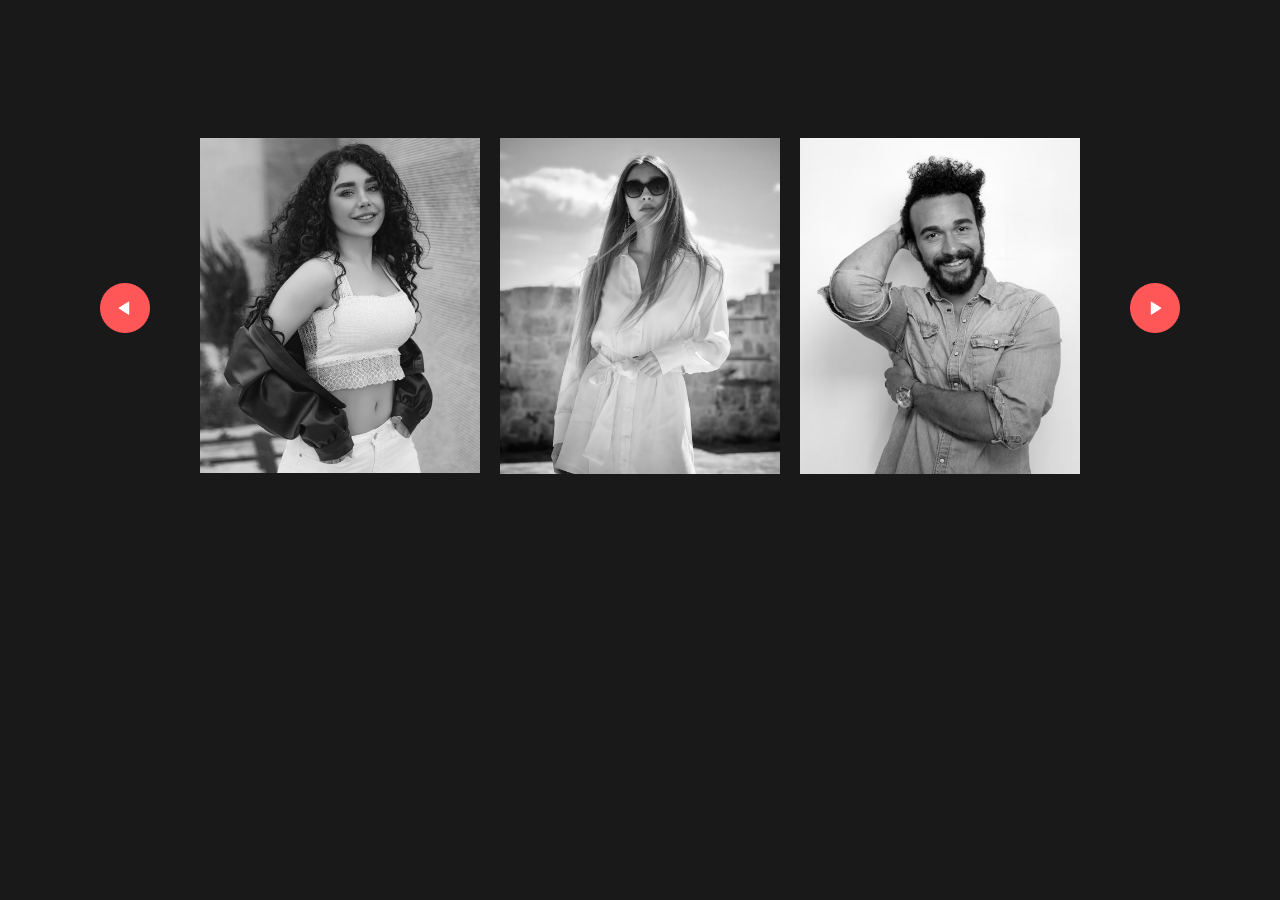
<file: 2nd-sem-web-projects@AyushVerma(17-units)/1-Horizontal-slider/index.html>
<!DOCTYPE html>
<html>
<head>
    <meta name="viewport" content="width=device-width, initial-scale=1.0">
    <title>Horizontal Scroll Image Gallery</title>
    <link rel="stylesheet" href="style.css">
</head>
<body>
    <div class="gallery-wrap">
        <img src="images/back.png" id="backBtn">
        <div class="gallery">
            <div>
                <span><img src="images/image-1.png"></span>
                <span><img src="images/image-2.png"></span>
                <span><img src="images/image-3.png"></span>
            </div>
            <div>
                <span><img src="images/image-4.png"></span>
                <span><img src="images/image-5.png"></span>
                <span><img src="images/image-6.png"></span>
            </div>
        </div>
        <img src="images/next.png" id="nextBtn">
    </div>
    
<script>

    let scrollContainer = document.querySelector(".gallery");
    let backBtn = document.getElementById("backBtn");
    let nextBtn = document.getElementById("nextBtn");

    scrollContainer.addEventListener("wheel", (evt) => {
        evt.preventDefault();
        scrollContainer.scrollLeft += evt.deltaY;
        scrollContainer.style.scrollBehavior = "auto";
    });

    nextBtn.addEventListener("click", ()=>{
        scrollContainer.style.scrollBehavior = "smooth";
        scrollContainer.scrollLeft += 900;
    });

    backBtn.addEventListener("click", ()=>{
        scrollContainer.style.scrollBehavior = "smooth";
        scrollContainer.scrollLeft -= 900;
    });

</script>         

</body>
</html>
</file>
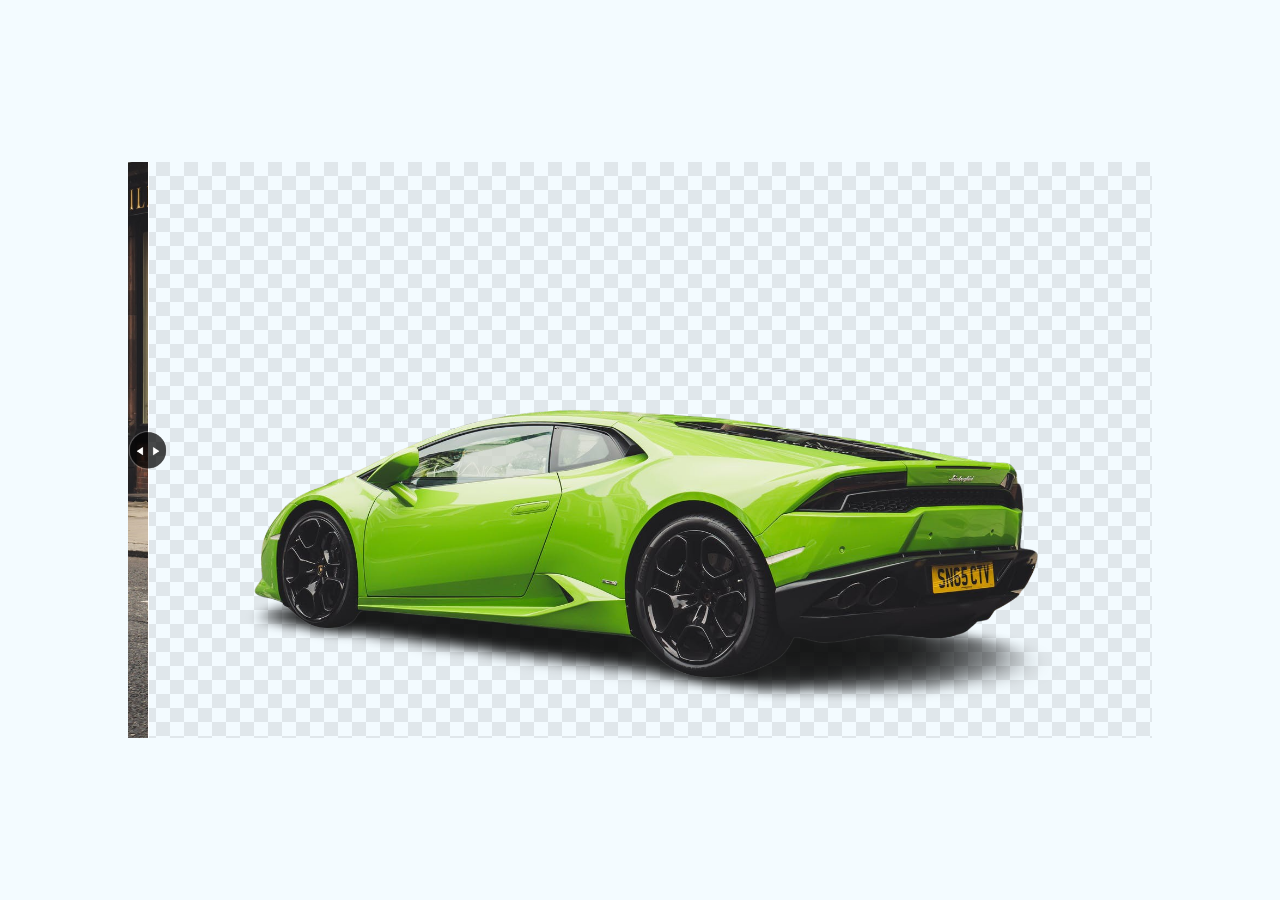
<file: 2nd-sem-web-projects@AyushVerma(17-units)/10-Transparent-Background/index.html>
<!DOCTYPE html>
<html>
<head>
    <meta name="viewport" content="width=device-width, initial-scale=1.0">
    <title>Image Transition - Ayush Verma</title>
    <link rel="stylesheet" href="style.css">
</head>
<body>
  
<div class="container">

    <div class="img-box">
        <img src="images/transparent.png" width="100%">

        <div class="img-wrap">
            <img src="images/original.jpg" id="originalImg">
        </div>

        <span id="line">
            <img src="images/arrow.png" class="arrow">
        </span>

    </div>

</div>

<script>
    var ImgBox = document.querySelector(".img-box");
    var imgWrap = document.querySelector(".img-wrap");
    var originalImg = document.getElementById("originalImg");
    var line = document.getElementById("line");

    originalImg.style.width = ImgBox.offsetWidth + "px";

    var leftSpace = ImgBox.offsetLeft;

    ImgBox.onmousemove = function(e){
        var boxWidth = (e.pageX - leftSpace) + "px";
        imgWrap.style.width = boxWidth;
        line.style.left = boxWidth;
    }

</script>
</body>
</html>
</file>
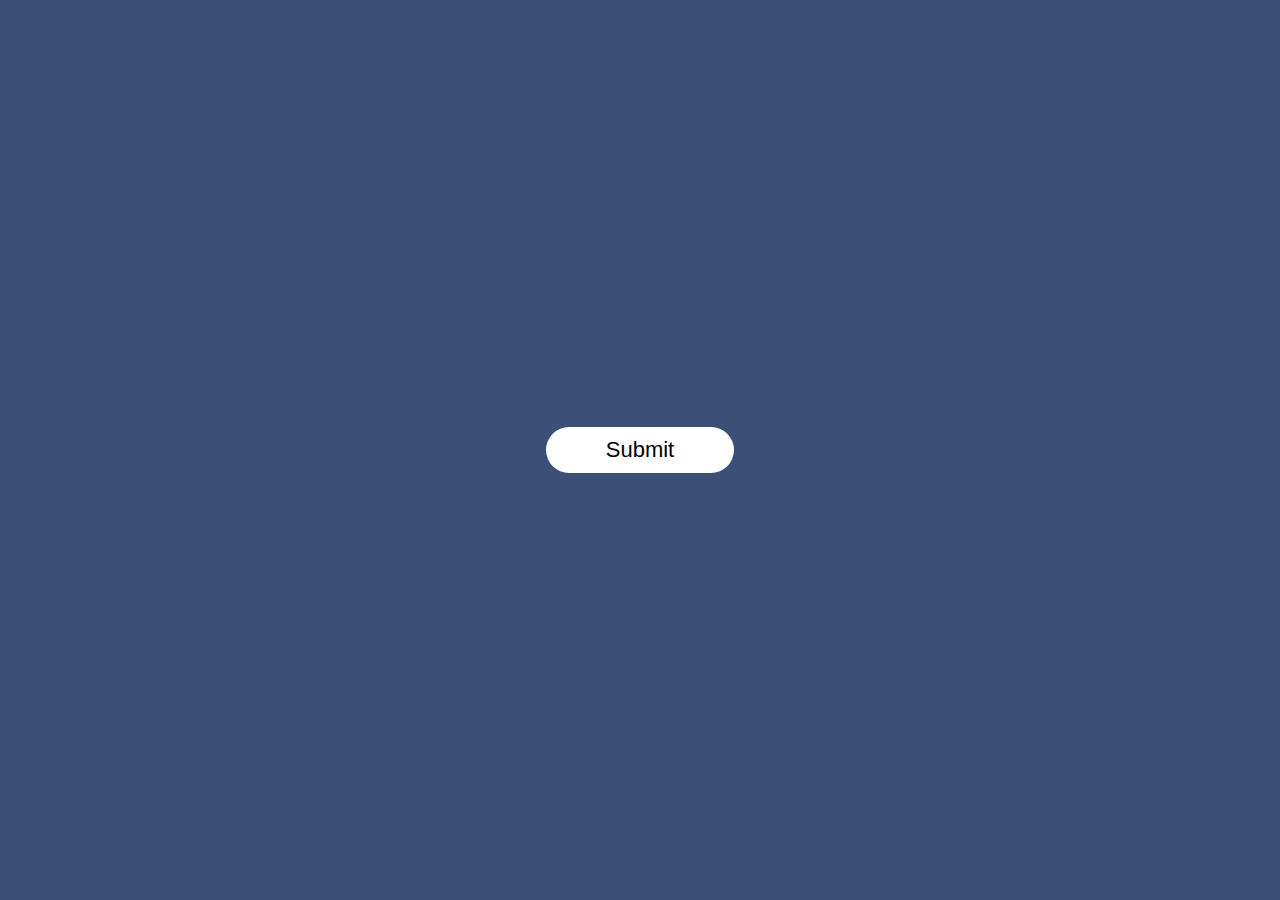
<file: 2nd-sem-web-projects@AyushVerma(17-units)/2-popup/index.html>
<!DOCTYPE html>
<html>
<head>
  <meta name="viewport" content="width=device-width, initial-scale=1.0">
  <title>Popup Design - Ayush Verma</title>
  <link rel="stylesheet" href="style.css">
</head>
<body>
  <div class="container">
    <button type="submit" class="btn" onclick="openPopup()">Submit</button>
    <div class="popup" id="popup">
      <img src="tick.png">
      <h2>Thank You!</h2>
      <p>Your details has been successfully submitted. Thanks!</p>
      <button type="button" onclick="closePopup()">OK</button>
    </div>
  </div>

<script>
let popup = document.getElementById("popup");

function openPopup(){
  popup.classList.add("open-popup");
}
function closePopup(){
  popup.classList.remove("open-popup");
}

</script>
</body>
</html>
</file>
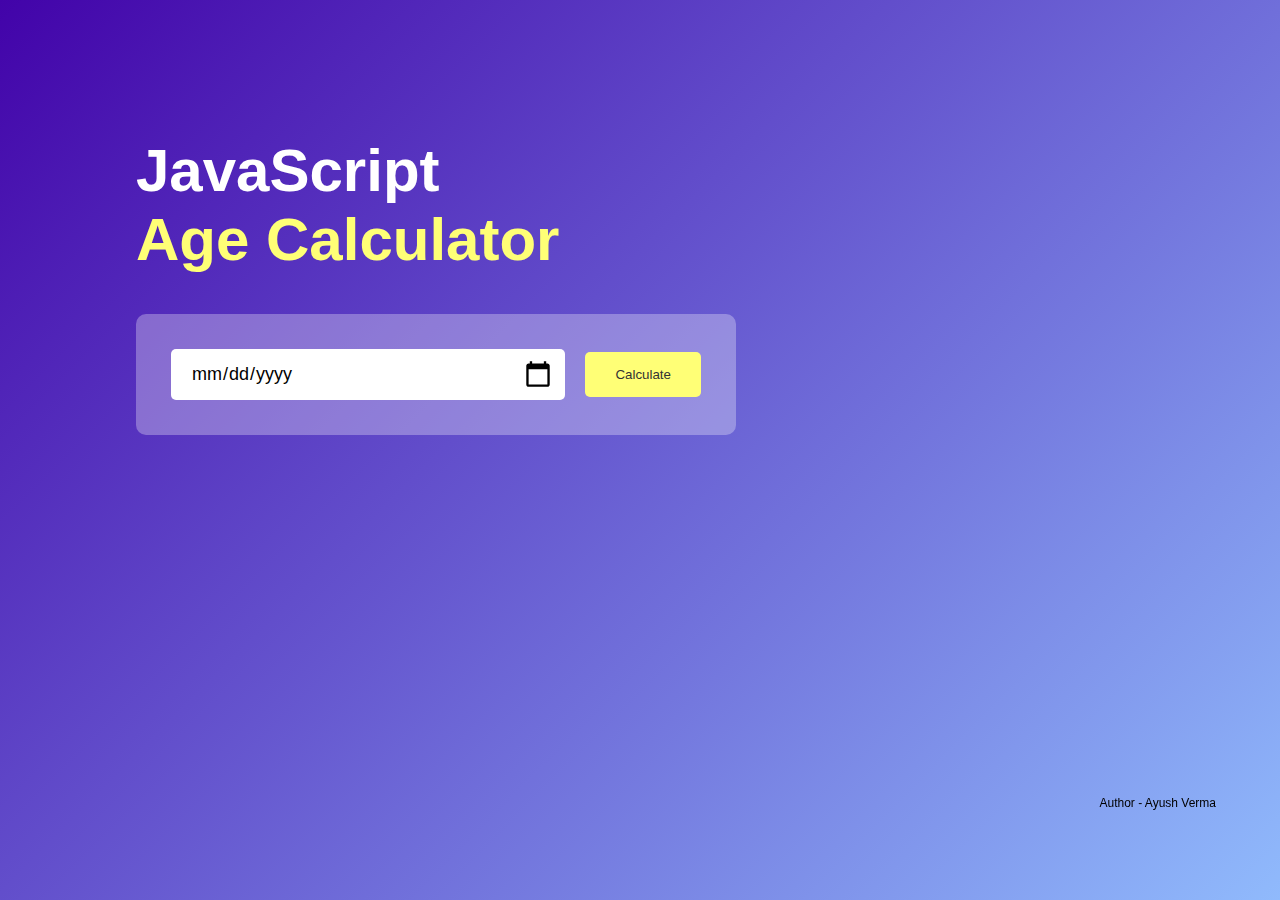
<file: 2nd-sem-web-projects@AyushVerma(17-units)/5-Age Calculator/index.html>
<!DOCTYPE html>
<html>
<head>
    <meta name="viewport" content="width=device-width, initial-scale=1.0">
    <title>Age Calculator - Ayush Verma</title>
    <link rel="stylesheet" href="style.css">
</head>
<body>
<div class="container">
    <div class="calculator">
        <h1>JavaScript<br><span>Age Calculator</span></h1>
        <div class="input-box">
            <input type="date" id="date">
            <button onclick="calculateAge()">Calculate</button>
        </div>
        <p id="result"></p>
    </div>
</div>

<script>

let userInput = document.getElementById("date");
userInput.max = new Date().toISOString().split("T")[0];
let result = document.getElementById("result");

function calculateAge(){
    let birthDate = new Date(userInput.value);

    let d1 = birthDate.getDate();
    let m1 = birthDate.getMonth() + 1;
    let y1 = birthDate.getFullYear();

    let today = new Date();

    let d2 = today.getDate();
    let m2 = today.getMonth() + 1;
    let y2 = today.getFullYear();

    let d3, m3, y3;

    y3 = y2 - y1;

    if(m2 >= m1){
        m3 = m2 - m1;
    }else{
        y3--;
        m3 = 12 + m2 - m1;
    }

    if(d2 >= d1){
        d3 = d2 - d1;
    }else{
        m3--;
        d3 = getDaysInMonth(y1, m1) + d2 - d1;
    }
    if(m3 < 0){
        m3 = 11;
        y3--;
    }
    result.innerHTML = `You are <span>${y3}</span> years, <span>${m3}</span> months and <span>${d3}</span> days old`;
}

function getDaysInMonth(year, month){
    return new Date(year, month, 0).getDate();
}


</script>
<a href="https://www.linkedin.com/in/ayush-verma-a076a7360/?utm_source=share&utm_campaign=share_via&utm_content=profile&utm_medium=android_app" class="watch-link">Author - Ayush Verma</a>
</body>
</html>
</file>
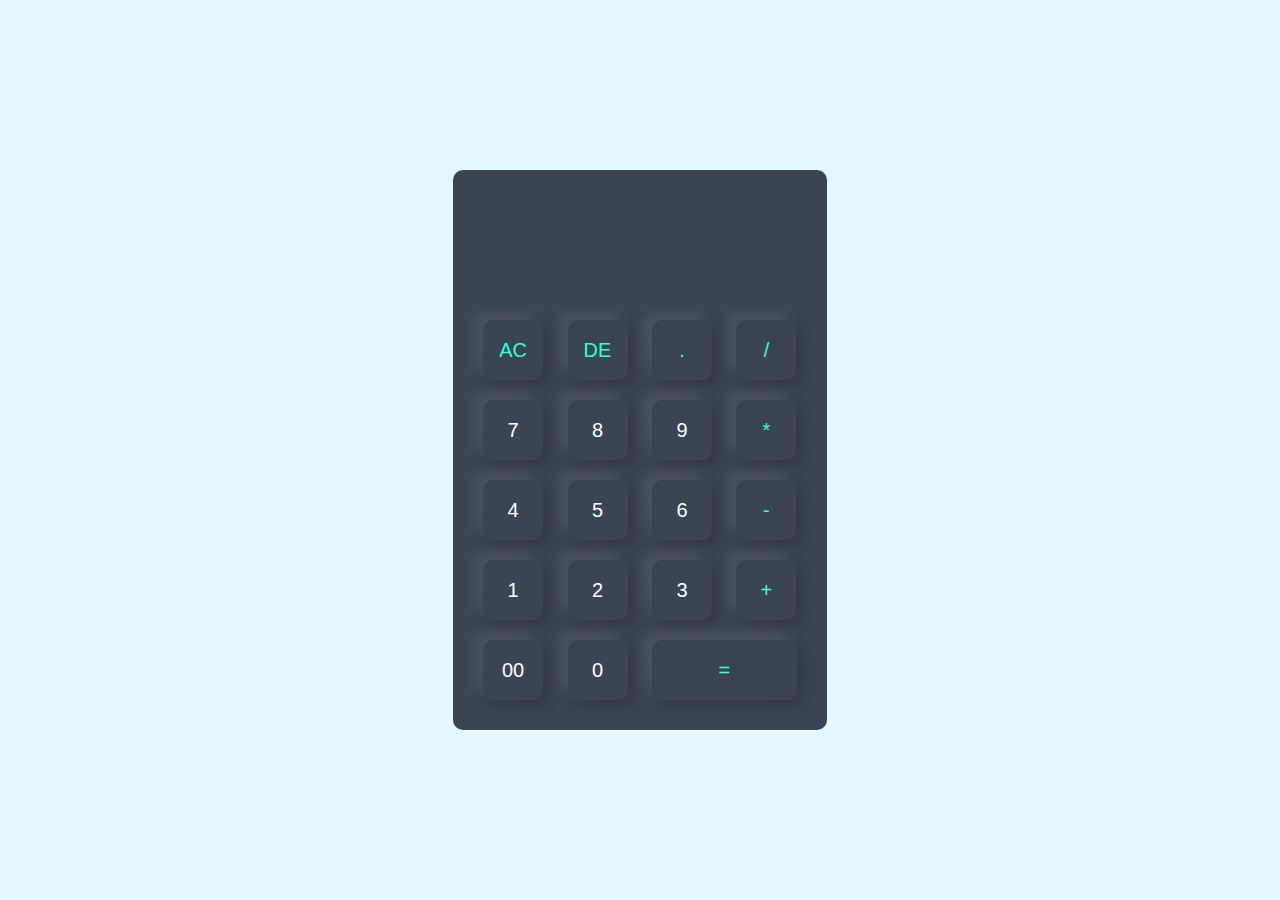
<file: 2nd-sem-web-projects@AyushVerma(17-units)/6-Calculator/index.html>
<!DOCTYPE html>
<html>
<head>
    <meta name="viewport" content="width=device-width, initial-scale=1.0">
    <title>Calculator using javascript - Ayush Verma</title>
    <link rel="stylesheet" href="style.css">
</head>
<body>

<div class="container">
  <div class="calculator">
    <form>
      <div class="display">
        <input type="text" name="display">
      </div>
      <div>
        <input type="button" value="AC" onclick="display.value = '' " class="operator">
        <input type="button" value="DE" onclick="display.value =  display.value.toString().slice(0,-1)" class="operator">
        <input type="button" value="." onclick="display.value += '.' " class="operator">
        <input type="button" value="/" onclick="display.value += '/' " class="operator">
      </div>
      <div>
        <input type="button" value="7" onclick="display.value += '7' ">
        <input type="button" value="8" onclick="display.value += '8' ">
        <input type="button" value="9" onclick="display.value += '9' ">
        <input type="button" value="*" onclick="display.value += '*' " class="operator">
      </div>
      <div>
        <input type="button" value="4" onclick="display.value += '4' ">
        <input type="button" value="5" onclick="display.value += '5' ">
        <input type="button" value="6" onclick="display.value += '6' ">
        <input type="button" value="-" onclick="display.value += '-' " class="operator">
      </div>
      <div>
        <input type="button" value="1" onclick="display.value += '1' ">
        <input type="button" value="2" onclick="display.value += '2' ">
        <input type="button" value="3" onclick="display.value += '3' ">
        <input type="button" value="+" onclick="display.value += '+' " class="operator">
      </div>
      <div>
        <input type="button" value="00" onclick="display.value += '00' ">
        <input type="button" value="0" onclick="display.value += '0' ">
        <input type="button" value="=" onclick="display.value = eval(display.value)" class="equal operator">
       
      </div>
    </form>
  </div>
</div>


</body>
</html>
</file>
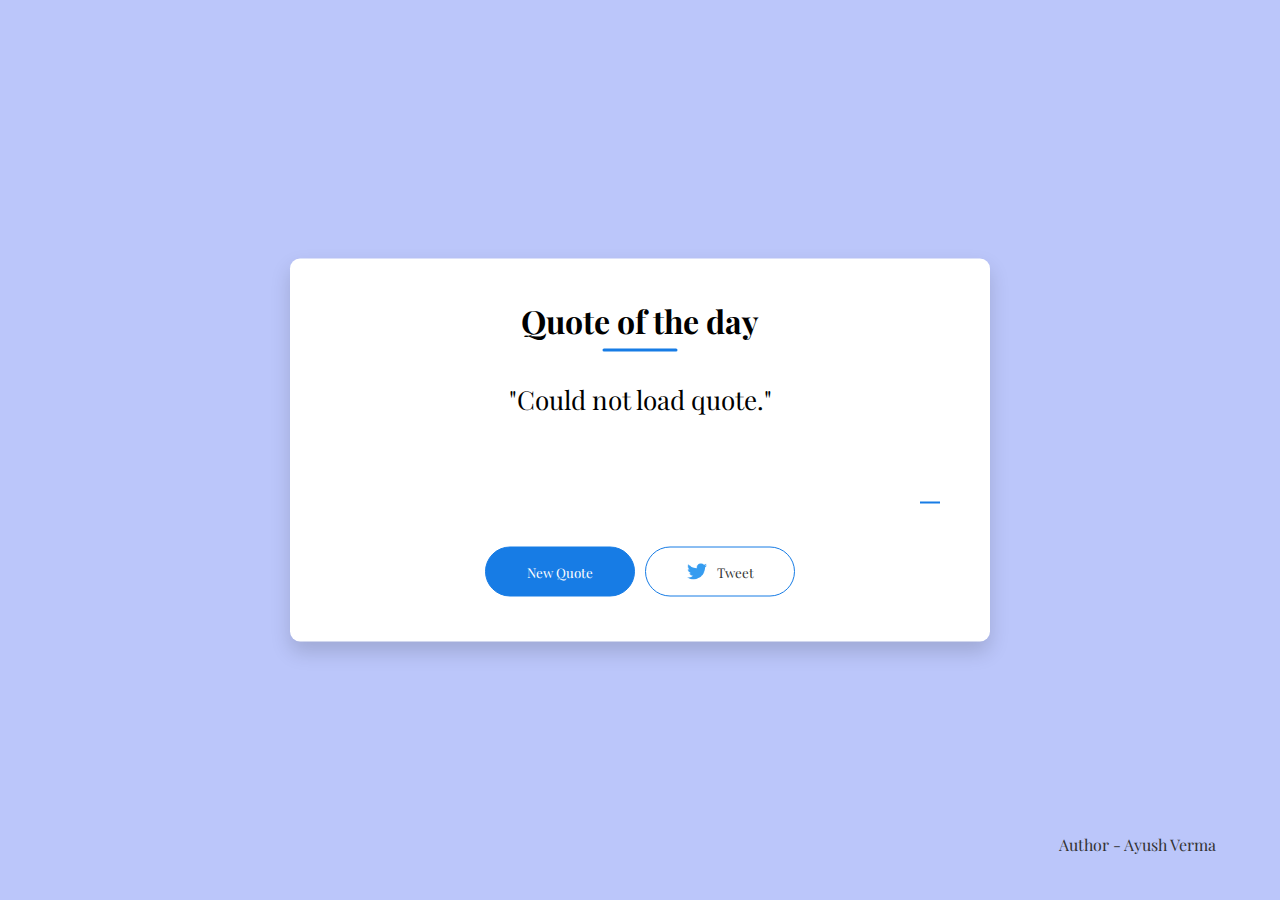
<file: 2nd-sem-web-projects@AyushVerma(17-units)/7-daily-quote/index.html>
<!DOCTYPE html>
<html>
<head>
    <meta name="viewport" content="width=device-width, initial-scale=1.0">
    <title>Quote of the day - Ayush Verma</title>
    <link rel="stylesheet" href="style.css">
</head>
<body>

 <div class="quote-box">
    <h2>Quote of the day</h2>
    <blockquote id="quote">Loading...</blockquote>
    <span id="author">Loading...</span>
    <div>
        <button onclick="getquote(api_url)">New Quote</button>
        <button onclick="tweet()"><img src="twitter.png">Tweet</button>
    </div>
 </div>

<script>
const quote = document.getElementById("quote");
const author = document.getElementById("author");

const api_url = "https://api.api-ninjas.com/v1/quotes";
const api_key = "d2cbG/NVXOVgIUz94HMy+w==ChDcaTitiw5wjGzE";

async function getquote() {
    try {
        const response = await fetch(api_url, {
            method: "GET",
            headers: {
                'X-Api-Key': api_key
            }
        });

        if (!response.ok) {
            throw new Error("Failed to fetch quote");
        }

        const data = await response.json();
        quote.innerHTML = `"${data[0].quote}"`;
        author.innerHTML = `— ${data[0].author}`;
    } catch (error) {
        quote.innerHTML = "Could not load quote.";
        author.innerHTML = "";
        console.error("Error:", error);
    }
}

getquote();

function tweet() {
    const tweetText = `${quote.innerText} ${author.innerText}`;
    const tweetUrl = `https://twitter.com/intent/tweet?text=${encodeURIComponent(tweetText)}`;
    window.open(tweetUrl, "_blank", "width=600,height=300");
}
</script>

<a href="https://www.linkedin.com/in/ayush-verma-a076a7360/?utm_source=share&utm_campaign=share_via&utm_content=profile&utm_medium=android_app" class="watch-link">Author - Ayush Verma</a>
</body>
</html>
</file>
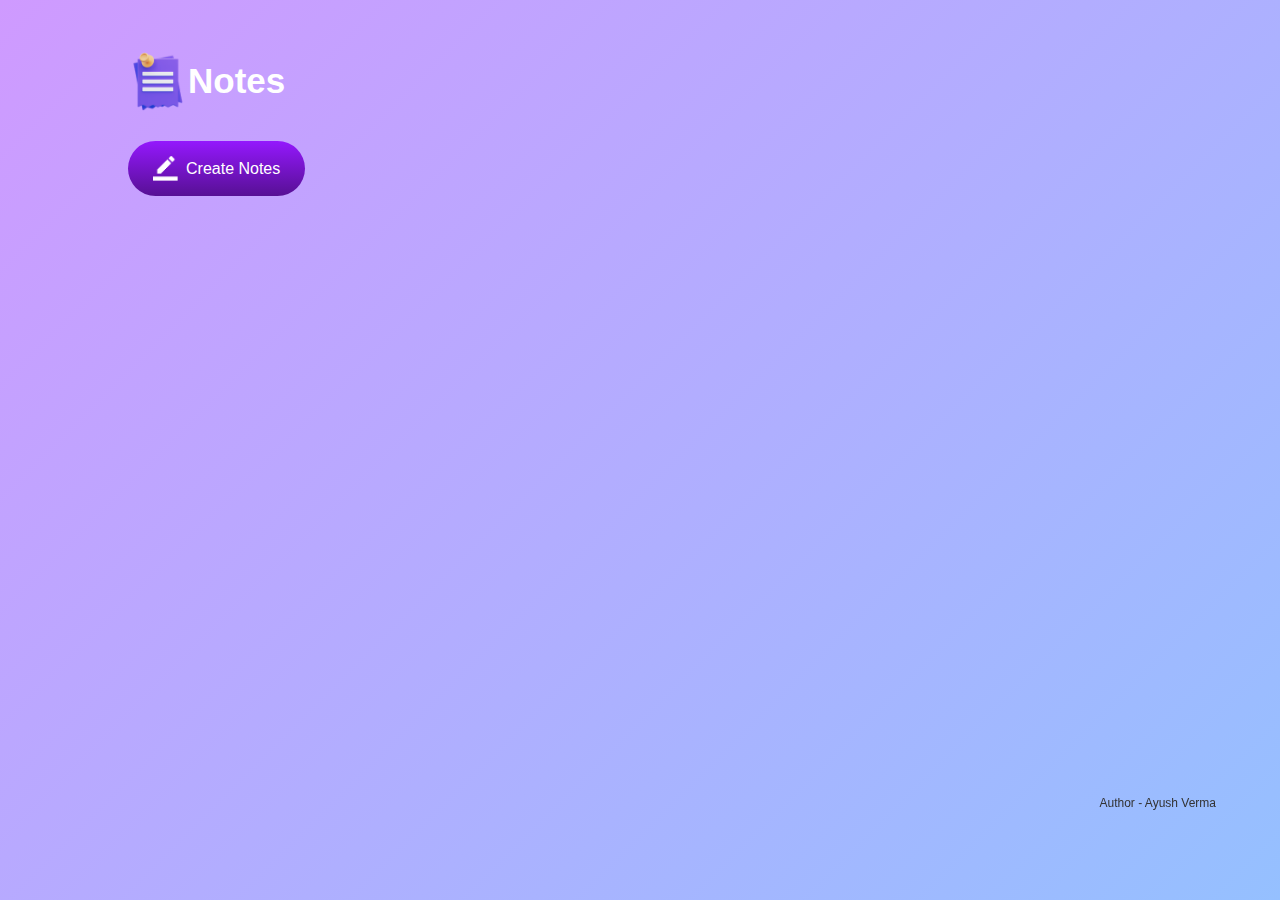
<file: 2nd-sem-web-projects@AyushVerma(17-units)/8-notes app/index.html>
<!DOCTYPE html>
<html>
<head>
    <meta name="viewport" content="width=device-width, initial-scale=1.0">
    <title>Notes App - Ayush Verma</title>
    <link rel="stylesheet" href="style.css">
</head>
<body>

<div class="container">
    <h1><img src="images/notes.png"> Notes</h1>
    <button class="btn"><img src="images/edit.png"> Create Notes</button>
    <div class="notes-container">
        <!-- <p contenteditable="true" class="input-box">
            <img src="images/delete.png">
        </p>     -->
    </div>
</div>
<a href="https://www.linkedin.com/in/ayush-verma-a076a7360?utm_source=share&utm_campaign=share_via&utm_content=profile&utm_medium=android_app" class="watch-link">Author - Ayush Verma</a>
<script src="script.js"></script>
</body>
</html>
</file>
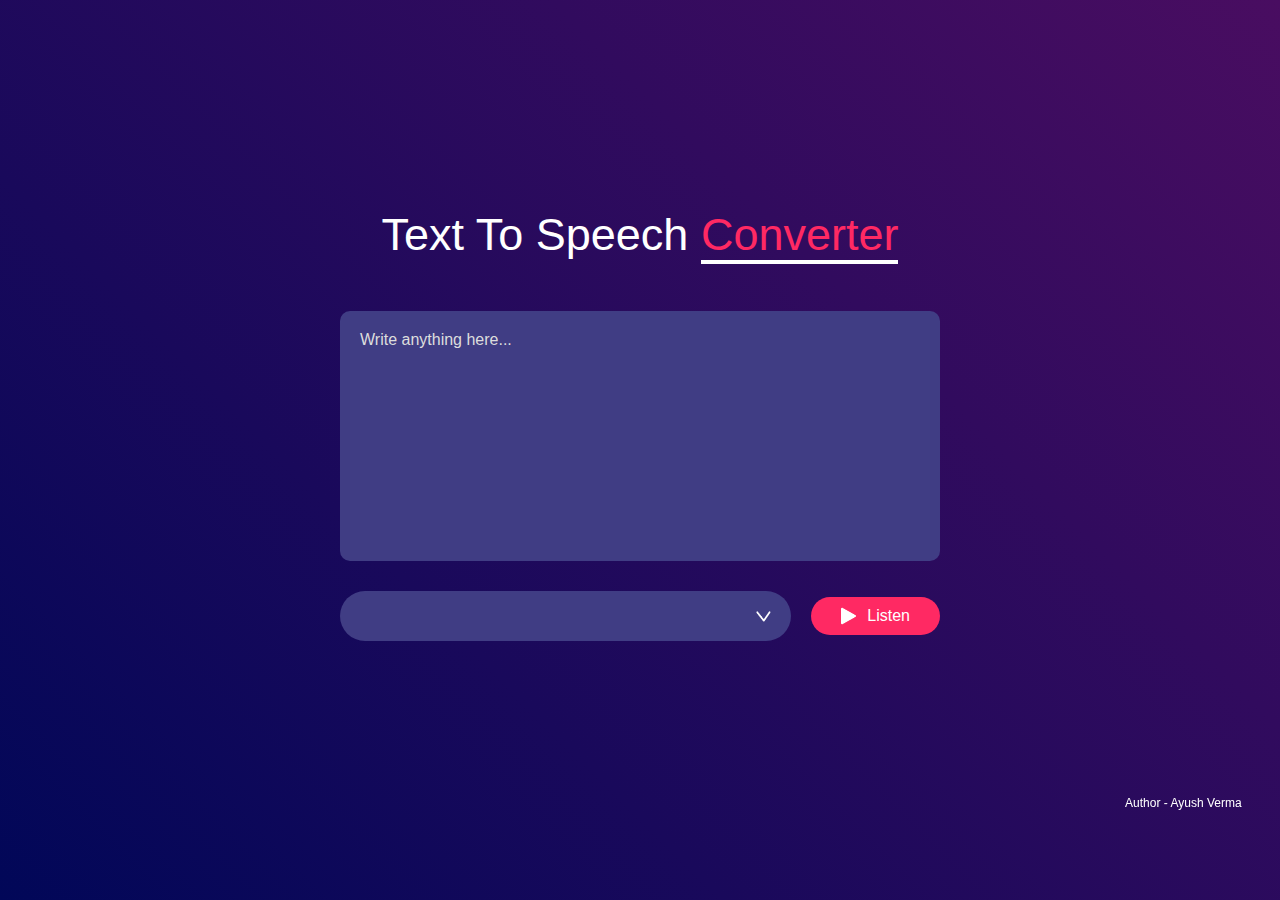
<file: 2nd-sem-web-projects@AyushVerma(17-units)/9-Text To Speech/index.html>
<!DOCTYPE html>
<html>
<head>
    <meta name="viewport" content="width=device-width, initial-scale=1.0">
    <title>Text To Speech Converter - Ayush Verma</title>
    <link rel="stylesheet" href="style.css">
</head>
<body>

<div class="hero">
    <h1>Text To Speech <span>Converter</span></h1>
    <textarea placeholder="Write anything here..." id="input-field"></textarea>
    <div class="row">
        <select></select>
        <button><img src="images/play.png">Listen</button>
    </div>
</div>
<a href="https://www.linkedin.com/in/ayush-verma-a076a7360?utm_source=share&utm_campaign=share_via&utm_content=profile&utm_medium=android_app" class="watch-link">Author - Ayush Verma</a>
<script src="script.js"></script>

</body>
</html>
</file>
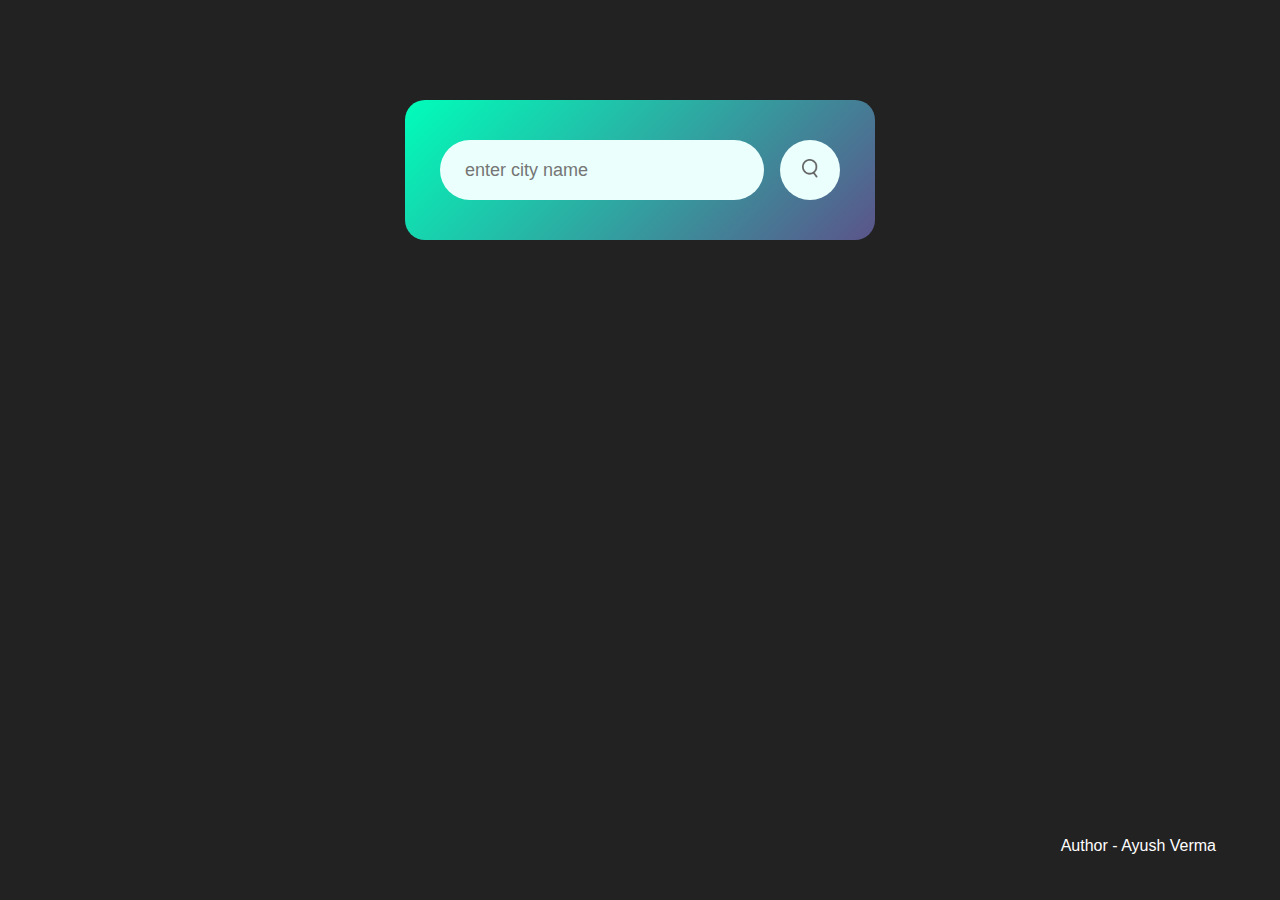
<file: 2nd-sem-web-projects@AyushVerma(17-units)/13-weather-app/weather-app/index.html>
<!DOCTYPE html>
<html>
<head>
    <meta name="viewport" content="width=device-width, initial-scale=1.0">
    <title>Weather App - Ayush Verma</title>
    <link rel="stylesheet" href="style.css">
</head>
<body>

<div class="card">
    <div class="search">
        <input type="text" placeholder="enter city name" spellcheck="false">
        <button><img src="images/search.png"></button>
    </div>
    <div class="error">
        <p>Invalid city name</p>
    </div>
    <div class="weather">
        <img src="images/rain.png" class="weather-icon">
        <h1 class="temp">22°c</h1>
        <h2 class="city">New York</h2>
        <div class="details">
            <div class="col">
                <img src="images/humidity.png">
                <div>
                    <p class="humidity">50%</p>
                    <p>Humidity</p>
                </div>
            </div>
            <div class="col">
                <img src="images/wind.png">
                <div>
                    <p class="wind">15 km/h</p>
                    <p>Wind Speed</p>
                </div>
            </div>
        </div>
    </div>
</div>
<a href="https://www.linkedin.com/in/ayush-verma-a076a7360?utm_source=share&utm_campaign=share_via&utm_content=profile&utm_medium=android_app" class="watch-link">Author - Ayush Verma</a>
<script>

const apiKey = "863242cfb2b1d357e6093d9a4df19a4b";
const apiUrl = "https://api.openweathermap.org/data/2.5/weather?units=metric&q=";

const searchBox = document.querySelector(".search input");
const searchBtn = document.querySelector(".search button");
const weatherIcon = document.querySelector(".weather-icon");

async function checkWeather(city){
    const response = await fetch(apiUrl + city + `&appid=${apiKey}`);

    if(response.status == 404){
        document.querySelector(".error").style.display = "block";
        document.querySelector(".weather").style.display = "none";
    }else{
        var data = await response.json();

document.querySelector(".city").innerHTML = data.name;
document.querySelector(".temp").innerHTML = Math.round(data.main.temp) + "°c";
document.querySelector(".humidity").innerHTML = data.main.humidity + "%";
document.querySelector(".wind").innerHTML = data.wind.speed + " km/h";

if(data.weather[0].main == "Clouds"){
    weatherIcon.src = "images/clouds.png";
}
else if(data.weather[0].main == "Clear"){
    weatherIcon.src = "images/clear.png";
}
else if(data.weather[0].main == "Rain"){
    weatherIcon.src = "images/rain.png";
}
else if(data.weather[0].main == "Drizzle"){
    weatherIcon.src = "images/drizzle.png";
}
else if(data.weather[0].main == "Mist"){
    weatherIcon.src = "images/mist.png";
}

document.querySelector(".weather").style.display = "block";
document.querySelector(".error").style.display = "none";
    }

    

}


searchBtn.addEventListener("click", ()=>{
    checkWeather(searchBox.value);
})


</script>


</body>
</html>
</file>
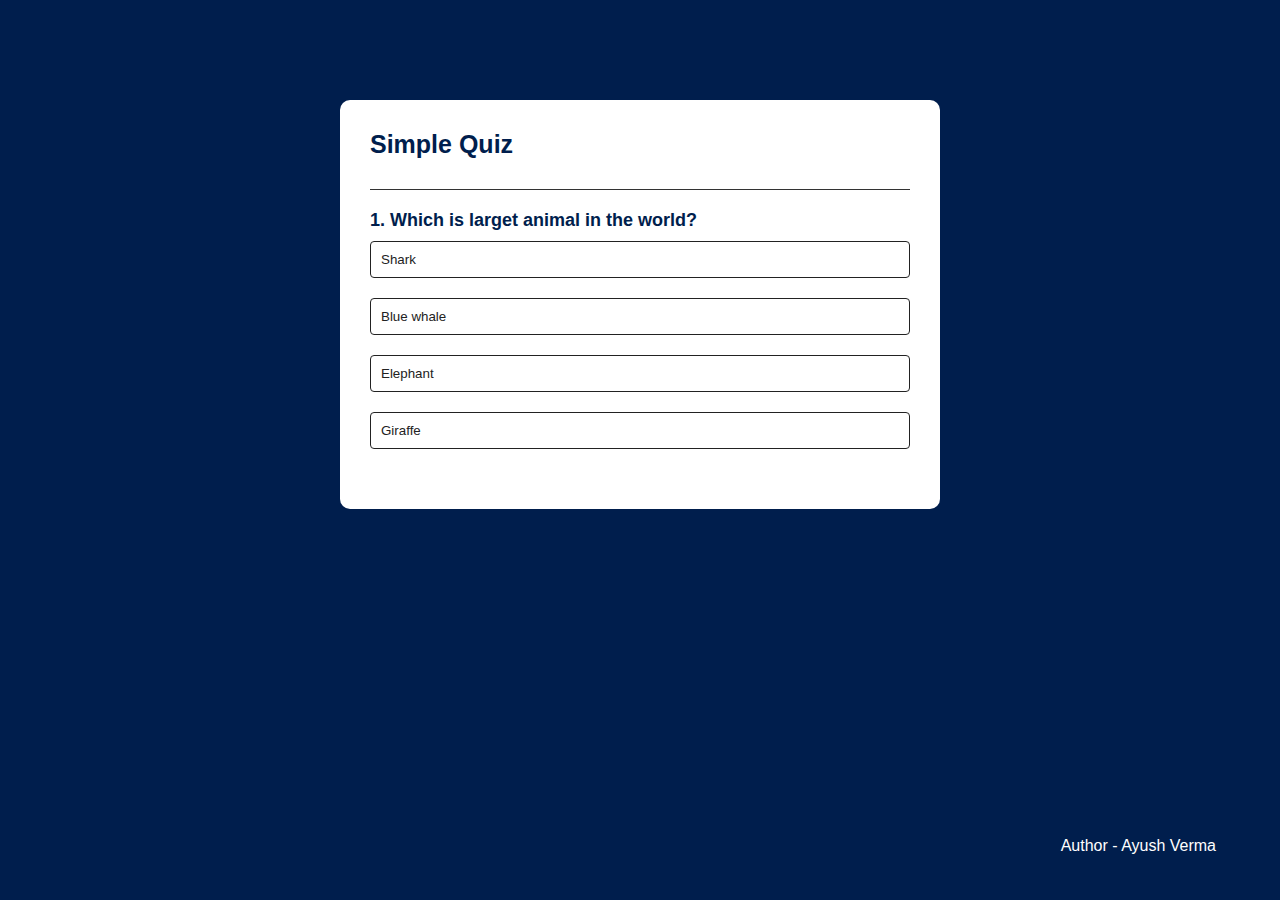
<file: 2nd-sem-web-projects@AyushVerma(17-units)/14-Quiz App/Quiz App/index.html>
<!DOCTYPE html>
<html>
<head>
  <title>Quiz App - Easy Tutorials</title>
  <link rel="stylesheet" href="style.css">
</head>
<body>
<div class="app">
  <h1>Simple Quiz</h1>
  <div class="quiz">
    <h2 id="question">Question goes here</h2>
    <div id="answer-buttons">
      <button class="btn">Answer 1</button>
      <button class="btn">Answer 2</button>
      <button class="btn">Answer 3</button>
      <button class="btn">Answer 4</button>
    </div>
    <button id="next-btn">Next</button>
  </div>
</div>
<a href="https://www.linkedin.com/in/ayush-verma-a076a7360?utm_source=share&utm_campaign=share_via&utm_content=profile&utm_medium=android_app" class="watch-link">Author - Ayush Verma</a>
<script src="script.js"></script>
</body>
</html>
</file>
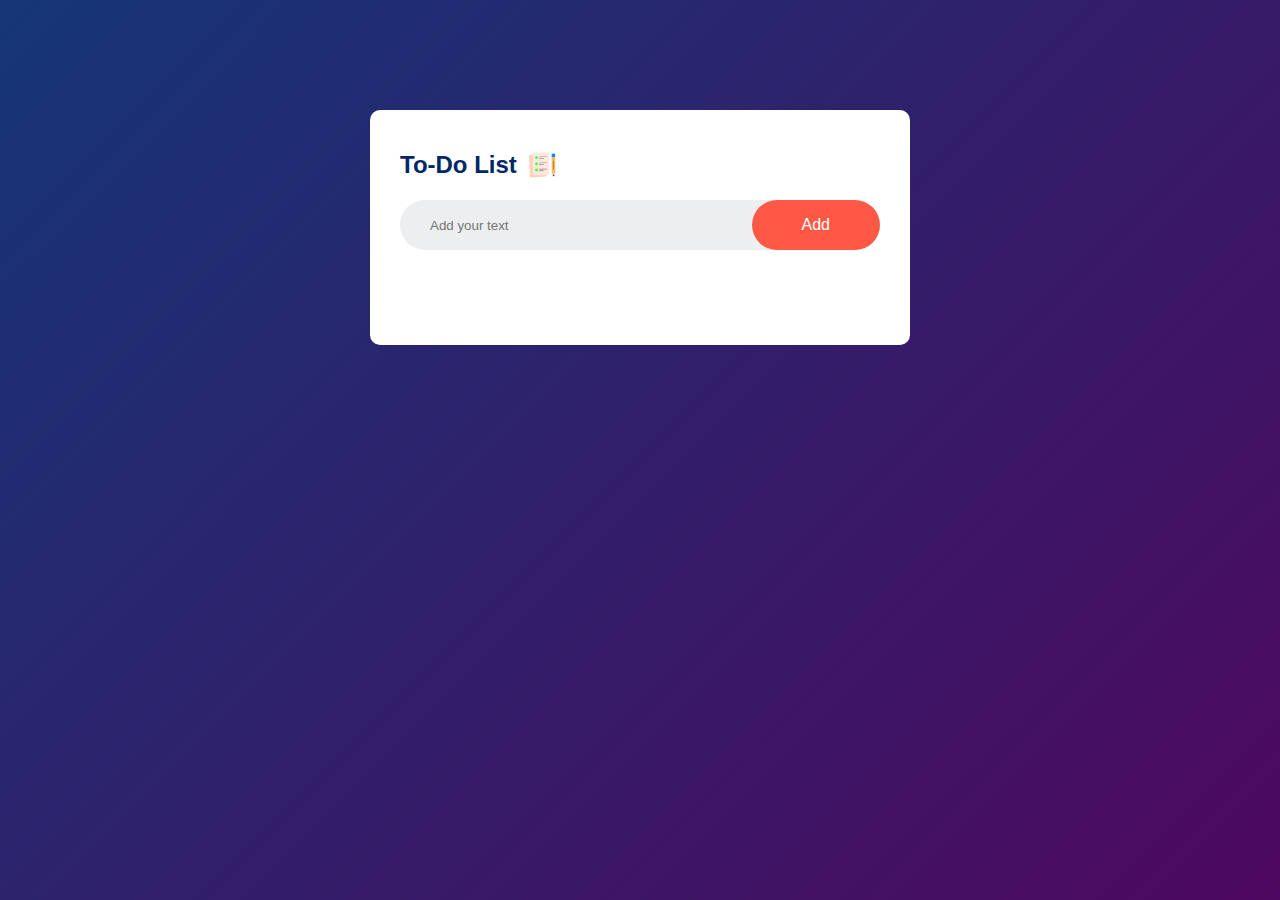
<file: 2nd-sem-web-projects@AyushVerma(17-units)/15-To-Do List/To-Do List/index.html>
<!DOCTYPE html>
<html>
<head>
    <meta name="viewport" content="width=device-width, initial-scale=1">
    <title>To-Do List App - Ayush Verma</title>
    <link rel="stylesheet" href="style.css">
</head>
<body>
<div class="container">
    <div class="todo-app">
        <h2>To-Do List <img src="images/icon.png"></h2>
        <div class="row">
            <input type="text" id="input-box" placeholder="Add your text">
            <button onclick="addTask()">Add</button>
        </div>
        <ul id="list-container">
            <!-- <li class="checked">Task 1</li>
            <li>Task 2</li>
            <li>Task 3</li> -->
        </ul>
    </div>
</div>
<script src="script.js"></script>
</body>
</html>
</file>
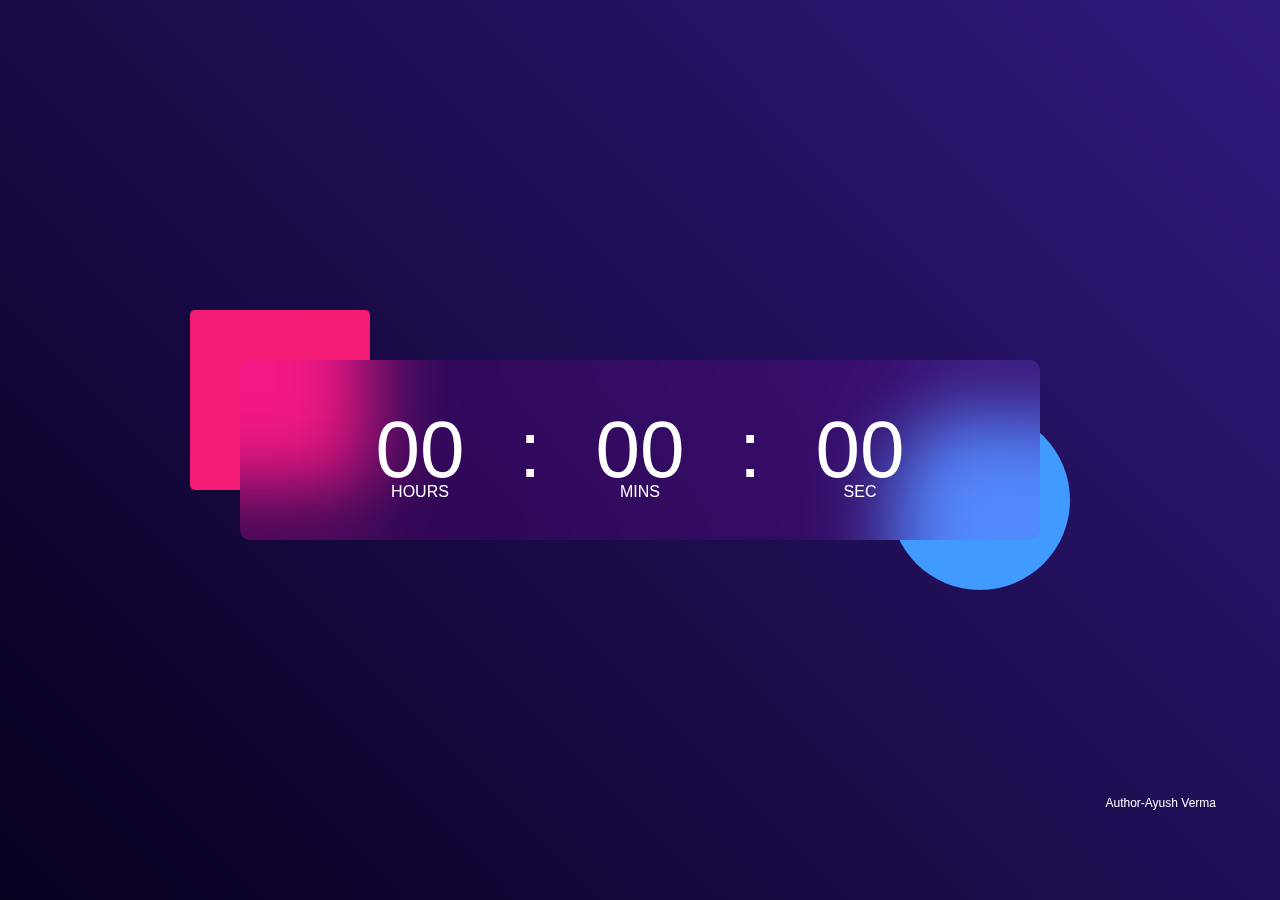
<file: 2nd-sem-web-projects@AyushVerma(17-units)/16-DigitalClock/DigitalClock/index.html>
<!DOCTYPE html>
<html>
<head>
    <meta name="viewport" content="width=device-width, initial-scale=1.0">
    <title>Digital Clock Using JavaScript - Ayush Verma</title>
    <link rel="stylesheet" href="style.css">
</head>
<body>
<div class="hero">
    <div class="container">
        <div class="clock">
            <span id="hrs">00</span>
            <span>:</span>
            <span id="min">00</span>
            <span>:</span>
            <span id="sec">00</span>
        </div>
    </div>
</div>
    
<script>

let hrs = document.getElementById("hrs");
let min = document.getElementById("min");
let sec = document.getElementById("sec");

setInterval(()=>{
    let currentTime = new Date();

    hrs.innerHTML = (currentTime.getHours()<10?"0":"") + currentTime.getHours();
    min.innerHTML = (currentTime.getMinutes()<10?"0":"") + currentTime.getMinutes();
    sec.innerHTML = (currentTime.getSeconds()<10?"0":"") + currentTime.getSeconds();
},1000)



</script>
<a href="https://www.linkedin.com/in/ayush-verma-a076a7360?utm_source=share&utm_campaign=share_via&utm_content=profile&utm_medium=android_app" class="watch-link">Author-Ayush Verma</a>
</body>
</html>
</file>
<file: 2nd-sem-web-projects@AyushVerma(17-units)/1-Horizontal-slider/style.css>
*{
    margin: 0;
    padding: 0;
    font-family: 'Poppins', sans-serif;
    box-sizing: border-box;
}
body{
    background: #191919;
}
.gallery{
    width: 900px;
    display: flex;
    overflow-x: scroll;
}
.gallery div{
    width: 100%;
    display: grid;
    grid-template-columns: auto auto auto;
    grid-gap: 20px;
    padding: 10px;
    flex: none;
}
.gallery div img{
    width: 100%;
    filter: grayscale(100%);
    transition: transform 0.5s;
}
.gallery::-webkit-scrollbar{
    display: none;
}
.gallery-wrap{
    display: flex;
    align-items: center;
    justify-content: center;
    margin: 10% auto;
}
#backBtn, #nextBtn{
    width: 50px;
    cursor: pointer;
    margin: 40px;
}
.gallery div img:hover{
    filter: grayscale(0);
    cursor: pointer;
    transform: scale(1.1);
}
</file>
<file: 2nd-sem-web-projects@AyushVerma(17-units)/10-Transparent-Background/style.css>
*{
    margin: 0;
    padding: 0%;
}
.container{
    width: 100%;
    height: 100vh;
    display: flex;
    align-items: center;
    justify-content: center;
    background: #f3fbff;
}
.img-box{
    width: 80%;
    margin: auto;
    line-height: 0;
    background-image: url(images/background.png);
    overflow: hidden;
    position: relative;
}
.img-wrap{
    width: 20px;
    position: absolute;
    left: 0;
    top: 0;
    overflow: hidden;
}
span{
    width: 1px;
    height: 100%;
    cursor: ew-resize;
    background: #fff;
    position: absolute;
    left: 20px;
    top: 0;
}
.arrow{
    width: 40px;
    position: absolute;
    top: 50%;
    margin-left: -20px;
    margin-top: -20px;
}
</file>
<file: 2nd-sem-web-projects@AyushVerma(17-units)/2-popup/style.css>
*{
    margin: 0;
    padding: 0;
    box-sizing: border-box;
    font-family: 'Poppins', sans-serif;
}
.container{
    width: 100%;
    height: 100vh;
    background: #3c5077;
    display: flex;
    align-items: center;
    justify-content: center;
}
.btn{
    padding: 10px 60px;
    background: #fff;
    border: 0;
    outline: none;
    cursor: pointer;
    font-size: 22px;
    font-weight: 500;
    border-radius: 30px;
}
.popup{
    width: 400px;
    background: #fff;
    border-radius: 6px;
    position: absolute;
    top: 0;
    left: 50%;
    transform: translate(-50%,-50%) scale(0.1);
    text-align: center;
    padding: 0 30px 30px;
    color: #333;
    visibility: hidden;
    transition: transform 0.4s, top 0.4s;
}
.open-popup{
    visibility: visible;
    top: 50%;
    transform: translate(-50%,-50%) scale(1);
}


.popup img{
    width: 100px;
    margin-top: -50px;
    border-radius: 50%;
    box-shadow: 0 2px 5px rgba(0, 0, 0, 0.2);
}
.popup h2{
    font-size: 38px;
    font-weight: 500;
    margin: 30px 0 10px; 
}
.popup button{
    width: 100%;
    margin-top: 50px;
    padding: 10px 0;
    background: #6fd649;
    color: #fff;
    border: 0;
    outline: none;
    font-size: 18px;
    border-radius: 4px;
    cursor: pointer;
    box-shadow: 0 5px 5px rgba(0, 0, 0, 0.2);
}
</file>
<file: 2nd-sem-web-projects@AyushVerma(17-units)/5-Age Calculator/style.css>
*{
    margin: 0;
    padding: 0;
    font-family: 'Poppins', sans-serif;
    box-sizing: border-box;
}
.container{
    width: 100%;
    min-height: 100vh;
    background: linear-gradient(135deg, #4203a9, #90bafc);
    color: #fff;
    padding: 10px;
}
.calculator{
    width: 100%;
    max-width: 600px;
    margin-left: 10%;
    margin-top: 10%;
}
.calculator h1{
    font-size: 60px;
}
.calculator h1 span{
    color: #ffff76;
}
.input-box{
    margin: 40px 0;
    padding: 35px;
    border-radius: 10px;
    background: rgba(255,255,255,0.3);
    display: flex;
    align-items: center;
}
.input-box input{
    flex: 1;
    margin-right: 20px;
    padding: 14px 20px;
    border: 0;
    outline: 0;
    font-size: 18px;
    border-radius: 5px;
    position: relative;
}
.input-box button{
    background: #ffff76;
    border: 0;
    outline: 0;
    padding: 15px 30px;
    border-radius: 5px;
    font-weight: 500;
    color: #333;
    cursor: pointer;
}
.input-box input::-webkit-calendar-picker-indicator{
    top: 0;
    left: 0;
    right: 0;
    bottom: 0;
    width: auto;
    height: auto;
    position: absolute;
    background-position: calc(100% - 10px);
    background-size: 30px;
    cursor: pointer;
}
#result{
    font-size: 20px;
}
#result span{
    color: #ffff76;
}
.watch-link{
    position: fixed;
    bottom: 10%;
    right: 5%;
    font-size: 12px;
    text-decoration: none;
    color: #000;
}
</file>
<file: 2nd-sem-web-projects@AyushVerma(17-units)/6-Calculator/style.css>
*{
    margin: 0;
    padding: 0;
    font-family: 'Poppins', sans-serif;
    box-sizing: border-box;
}


.container{
    width: 100%;
    height: 100vh;
    background: #e3f9ff;
    display: flex;
    align-items: center;
    justify-content: center;
}
.calculator{
    background: #3a4452;
    padding: 20px;
    border-radius: 10px;
}
.calculator form input{
    border: 0;
    outline: 0;
    width: 60px;
    height: 60px;
    border-radius: 10px;
    box-shadow: -8px -8px 15px rgba(255, 255, 255, 0.1),5px 5px 15px rgba(0, 0, 0, 0.2);
    background: transparent;
    font-size: 20px;
    color: #fff;
    cursor: pointer;
    margin: 10px;
}

form .display{
    display: flex;
    justify-content: flex-end;
    margin: 20px 0;
}
form .display input{
    text-align: right;
    flex: 1;
    font-size: 45px;
    box-shadow: none;
}
form input.equal{
    width: 145px;
}



form input.operator{
    color: #33ffd8;
}
</file>
<file: 2nd-sem-web-projects@AyushVerma(17-units)/7-daily-quote/style.css>
@import url('https://fonts.googleapis.com/css2?family=Playfair+Display:ital,wght@0,500;0,600;0,700;1,400&display=swap');

*{
    margin: 0;
    padding: 0;
    box-sizing: border-box;
    font-family: 'Playfair Display', serif;
}
body{
    background: #bbc6fa;
}
.quote-box{
    background: #fff;
    width: 700px;
    position: absolute;
    top: 50%;
    left: 50%;
    transform: translate(-50%,-50%);
    padding: 40px;
    border-radius: 10px;
    text-align: center;
    box-shadow: 0 10px 20px 0px rgba(0, 0, 0, 0.15);
}
.quote-box h2{
    font-size: 32px;
    margin-bottom: 40px;
    position: relative;
}
.quote-box h2::after{
    content: '';
    width: 75px;
    height: 3px;
    border-radius: 3px;
    background: rgb(23, 124, 229);
    position: absolute;
    bottom: -10px;
    left: 50%;
    transform: translateX(-50%);
}
.quote-box blockquote{
    font-size: 26px;
    min-height: 110px;
}
.quote-box blockquote::before, .quote-box blockquote::after{
    content: '"';
}
.quote-box span{
    display: block;
    margin-top: 10px;
    float: right;
    position: relative;
}
.quote-box span::before{
    content: '';
    width: 20px;
    height: 2px;
    background: rgb(23, 124, 229);
    position: absolute;
    top: 50%;
    left: -30px;
}
.quote-box div{
    width: 100%;
    margin-top: 50px;
    display: flex;
    justify-content: center;
}
.quote-box button{
    background: rgb(23, 124, 229);
    color: #fff;
    border-radius: 25px;
    border: 1px solid rgb(23, 124, 229);
    width: 150px;
    height: 50px;
    display: flex;
    align-items: center;
    justify-content: center;
    margin: 5px;
    cursor: pointer;
}
.quote-box button img{
    width: 20px;
    margin-right: 10px;
}
.quote-box button:nth-child(2){
    background: transparent;
    color: #333;
}

 .watch-link{
   position: absolute;
   bottom: 5%;
   right: 5%;
   color: #333;
   text-decoration: none;
 }
</file>
<file: 2nd-sem-web-projects@AyushVerma(17-units)/8-notes app/style.css>
*{
    margin: 0;
    padding: 0;
    font-family: 'Poppins', sans-serif;
    box-sizing: border-box;
}
.container{
    width: 100%;
    min-height: 100vh;
    background: linear-gradient(135deg, #cf9aff, #95c0ff);
    color: #fff;
    padding-top: 4%;
    padding-left: 10%;
}
.container h1{
    display: flex;
    align-items: center;
    font-size: 35px;
    font-weight: 600;
}
.container h1 img{
    width: 60px;
}
.container button img{
    width: 25px;
    margin-right: 8px;
}
.container button{
    display: flex;
    align-items: center;
    background: linear-gradient(#9418fd, #571094);
    color: #fff;
    font-size: 16px;
    outline: 0;
    border: 0;
    border-radius: 40px;
    padding: 15px 25px;
    margin: 30px 0 20px;
    cursor: pointer;
}
.input-box{
    position: relative;
    width: 100%;
    max-width: 500px;
    min-height: 150px;
    background: #fff;
    color: #333;
    padding: 20px;
    margin: 20px 0;
    outline: none;
    border-radius: 5px;
}
.input-box img{
    width: 25px;
    position: absolute;
    bottom: 15px;
    right: 15px;
    cursor: pointer;
}
.watch-link{
    position: fixed;
    bottom: 10%;
    right: 5%;
    font-size: 12px;
    text-decoration: none;
    color: #333;
}
</file>
<file: 2nd-sem-web-projects@AyushVerma(17-units)/9-Text To Speech/style.css>
*{
    margin: 0;
    padding: 0;
    font-family: 'Poppins', sans-serif;
    box-sizing: border-box;
}
.hero{
    width: 100%;
    min-height: 100vh;
    background: linear-gradient(45deg, #010758, #490d61);
    color: #fff;
    display: flex;
    align-items: center;
    justify-content: center;
    flex-direction: column;
}

.hero h1{
    font-size: 45px;
    font-weight: 500;
    margin-bottom: 50px;
    margin-top: -50px;
}
.hero h1 span{
    color: #ff2963;
    border-bottom: 4px solid #fff;
}
textarea{
    width: 600px;
    height: 250px;
    background: #403d84;
    color: #fff;
    font-size: 15px;
    border: 0;
    outline: 0;
    padding: 20px;
    border-radius: 10px;
    resize: none;
    margin-bottom: 30px;
}
textarea::placeholder{
    font-size: 16px;
    color: #ddd;
}
.row{
    width: 600px;
    display: flex;
    align-items: center;
    gap: 20px;
}
button{
    background: #ff2963;
    color: #fff;
    font-size: 16px;
    padding: 10px 30px;
    border-radius: 35px;
    border: 0;
    outline: 0;
    cursor: pointer;
    display: flex;
    align-items: center;
}
button img{
    width: 16px;
    margin-right: 10px;
}
select {
    flex: 1;
    color: #fff;
    background: #403d84;
    height: 50px;
    padding: 0px 20px;
    outline: 0;
    border: 0;
    border-radius: 35px;
    appearance: none;
    background-image: url(images/dropdown.png);
    background-repeat: no-repeat;
    background-size: 15px;
    background-position-x: calc(100% - 20px);
    background-position-y: 20px;
  }
.watch-link{
    position: fixed;
    bottom: 10%;
    right: 3%;
    font-size: 12px;
    text-decoration: none;
    color: #fff;
}
</file>
<file: 2nd-sem-web-projects@AyushVerma(17-units)/13-weather-app/weather-app/style.css>
*{
    margin: 0;
    padding: 0;
    font-family: 'Poppins', sans-serif;
    box-sizing: border-box;
}
body{
    background: #222;
}
.card{
    width: 90%;
    max-width: 470px;
    background: linear-gradient(135deg, #00feba, #5b548a);
    color: #fff;
    margin: 100px auto 0;
    border-radius: 20px;
    padding: 40px 35px;
    text-align: center;
}
.search{
    width: 100%;
    display: flex;
    align-items: center;
    justify-content: space-between;
}
.search input{
    border: 0;
    outline: 0;
    background: #ebfffc;
    color: #555;
    padding: 10px 25px;
    height: 60px;
    border-radius: 30px;
    flex: 1;
    margin-right: 16px;
    font-size: 18px;
}
.search button{
    border: 0;
    outline: 0;
    background: #ebfffc;
    border-radius: 50%;
    width: 60px;
    height: 60px;
    cursor: pointer;
}
.search button img{
    width: 16px;
}
.weather-icon{
    width: 170px;
    margin-top: 30px;
}
.weather h1{
    font-size: 80px;
    font-weight: 500;
}
.weather h2{
    font-size: 45px;
    font-weight: 400;
    margin-top: -10px;
}
.details{
    display: flex;
    align-items: center;
    justify-content: space-between;
    padding: 0 20px;
    margin-top: 50px;
}
.col{
    display: flex;
    align-items: flex-start;
    text-align: left;
}
.col img{
    width: 40px;
    margin-right: 10px;
}
.humidity, .wind{
    font-size: 28px;
    margin-top: -6px;
}
.weather{
    display: none;
}
.error{
    text-align: left;
    margin-left: 10px;
    font-size: 14px;
    margin-top: 10px;
    display: none;
}

 .watch-link{
   position: absolute;
   bottom: 5%;
   right: 5%;
   color: #fff;
   text-decoration: none;
 }
</file>
<file: 2nd-sem-web-projects@AyushVerma(17-units)/14-Quiz App/Quiz App/style.css>
* {
  margin: 0;
  padding: 0;
  font-family: 'Poppins', sans-serif;
  box-sizing: border-box;
}
body{
  background: #001e4d;
}
.app{
  background: #fff;
  width: 90%;
  max-width: 600px;
  margin: 100px auto 0;
  border-radius: 10px;
  padding: 30px;
}
.app h1{
  font-size: 25px;
  color: #001e4d;
  font-weight: 600;
  border-bottom: 1px solid #333;
  padding-bottom: 30px;
}
.quiz{
  padding: 20px 0;
}
.quiz h2{
  font-size: 18px;
  color: #001e4d;
  font-weight: 600;
}
.btn{
  background: #fff;
  color: #222;
  font-weight: 500;
  width: 100%;
  border: 1px solid #222;
  padding: 10px;
  margin: 10px 0;
  text-align: left;
  border-radius: 4px;
  cursor: pointer;
  transition: all 0.3s;
}
.btn:hover:not([disabled]){
  background: #222;
  color: #fff;
}
.btn:disabled{
  cursor: no-drop;
}
#next-btn{
  background: #001e4d;
  color: #fff;
  font-weight: 500;
  width: 150px;
  border: 0;
  padding: 10px;
  margin: 20px auto 0;
  border-radius: 4px;
  cursor: pointer;
  display: none;
}
.correct{
  background: #9aeabc;
}
.incorrect{
  background: #ff9393;
}

 .watch-link{
   position: absolute;
   bottom: 5%;
   right: 5%;
   color: #fff;
   text-decoration: none;
 }
</file>
<file: 2nd-sem-web-projects@AyushVerma(17-units)/15-To-Do List/To-Do List/style.css>
*{
  margin: 0;
  padding: 0;
  font-family: 'Poppins', sans-serif;
  box-sizing: border-box;
}
.container{
  width: 100%;
  min-height: 100vh;
  background: linear-gradient(135deg, #153677, #4e085f);
  padding: 10px;
}
.todo-app{
  width: 100%;
  max-width: 540px;
  background: #fff;
  margin: 100px auto 20px;
  padding: 40px 30px 70px;
  border-radius: 10px;
}
.todo-app h2{
  color: #002765;
  display: flex;
  align-items: center;
  margin-bottom: 20px;
}
.todo-app h2 img{
  width: 30px;
  margin-left: 10px;
}
.row{
  display: flex;
  align-items: center;
  justify-content: space-between;
  background: #edeef0;
  border-radius: 30px;
  padding-left: 20px;
  margin-bottom: 25px;
}
input{
  flex: 1;
  border: none;
  outline: none;
  background: transparent;
  padding: 10px;
  font-weight: 14px;
}
button{
  border: none;
  outline: none;
  padding: 16px 50px;
  background: #ff5945;
  color: #fff;
  font-size: 16px;
  cursor: pointer;
  border-radius: 40px;
}
ul li{
  list-style: none;
  font-size: 17px;
  padding: 12px 8px 12px 50px;
  user-select: none;
  cursor: pointer;
  position: relative;
}
ul li::before{
  content: '';
  position: absolute;
  height: 28px;
  width: 28px;
  border-radius: 50%;
  background-image: url(images/unchecked.png);
  background-size: cover;
  background-position: center;
  top: 12px;
  left: 8px;
}
ul li.checked{
  color: #555;
  text-decoration: line-through;
}
ul li.checked::before{
  background-image: url(images/checked.png);
}
ul li span{
  position: absolute;
  right: 0;
  top: 5px;
  width: 40px;
  height: 40px;
  font-size: 22px;
  color: #555;
  line-height: 40px;
  text-align: center;
  border-radius: 50%;
}
ul li span:hover{
  background: #edeef0;
}
</file>
<file: 2nd-sem-web-projects@AyushVerma(17-units)/16-DigitalClock/DigitalClock/style.css>
*{
    margin: 0;
    padding: 0;
    font-family: 'Poppins', sans-serif;
    box-sizing: border-box;
}
.hero{
    width: 100%;
    min-height: 100vh;
    background: linear-gradient(45deg, #08001f, #30197d);
    color: #fff;
    position: relative;
}
.container{
    width: 800px;
    height: 180px;
    position: absolute;
    top: 50%;
    left: 50%;
    transform: translate(-50%,-50%);
}
.clock{
    width: 100%;
    height: 100%;
    background: rgba(235, 0, 255, 0.11);
    border-radius: 10px;
    display: flex;
    align-items: center;
    justify-content: center;
    backdrop-filter: blur(40px);
}
.container::before{
    content: '';
    width: 180px;
    height: 180px;
    background: #f41b75;
    border-radius: 5px;
    position: absolute;
    left: -50px;
    top: -50px;
    z-index: -1;
}
.container::after{
    content: '';
    width: 180px;
    height: 180px;
    background: #419aff;
    border-radius: 50%;
    position: absolute;
    right: -30px;
    bottom: -50px;
    z-index: -1;
}
.clock span{
    font-size: 80px;
    width: 110px;
    display: inline-block;
    text-align: center;
    position: relative;
}
.clock span::after{
    
    font-size: 16px;
    position: absolute;
    bottom: -5px;
    left: 50%;
    transform: translateX(-50%);
}
#hrs::after{
    content: 'HOURS';
}
#min::after{
    content: 'MINS';
}
#sec::after{
    content: 'SEC';
}
.watch-link{
    position: fixed;
    bottom: 10%;
    right: 5%;
    font-size: 12px;
    text-decoration: none;
    color: #fff;
}
</file>
